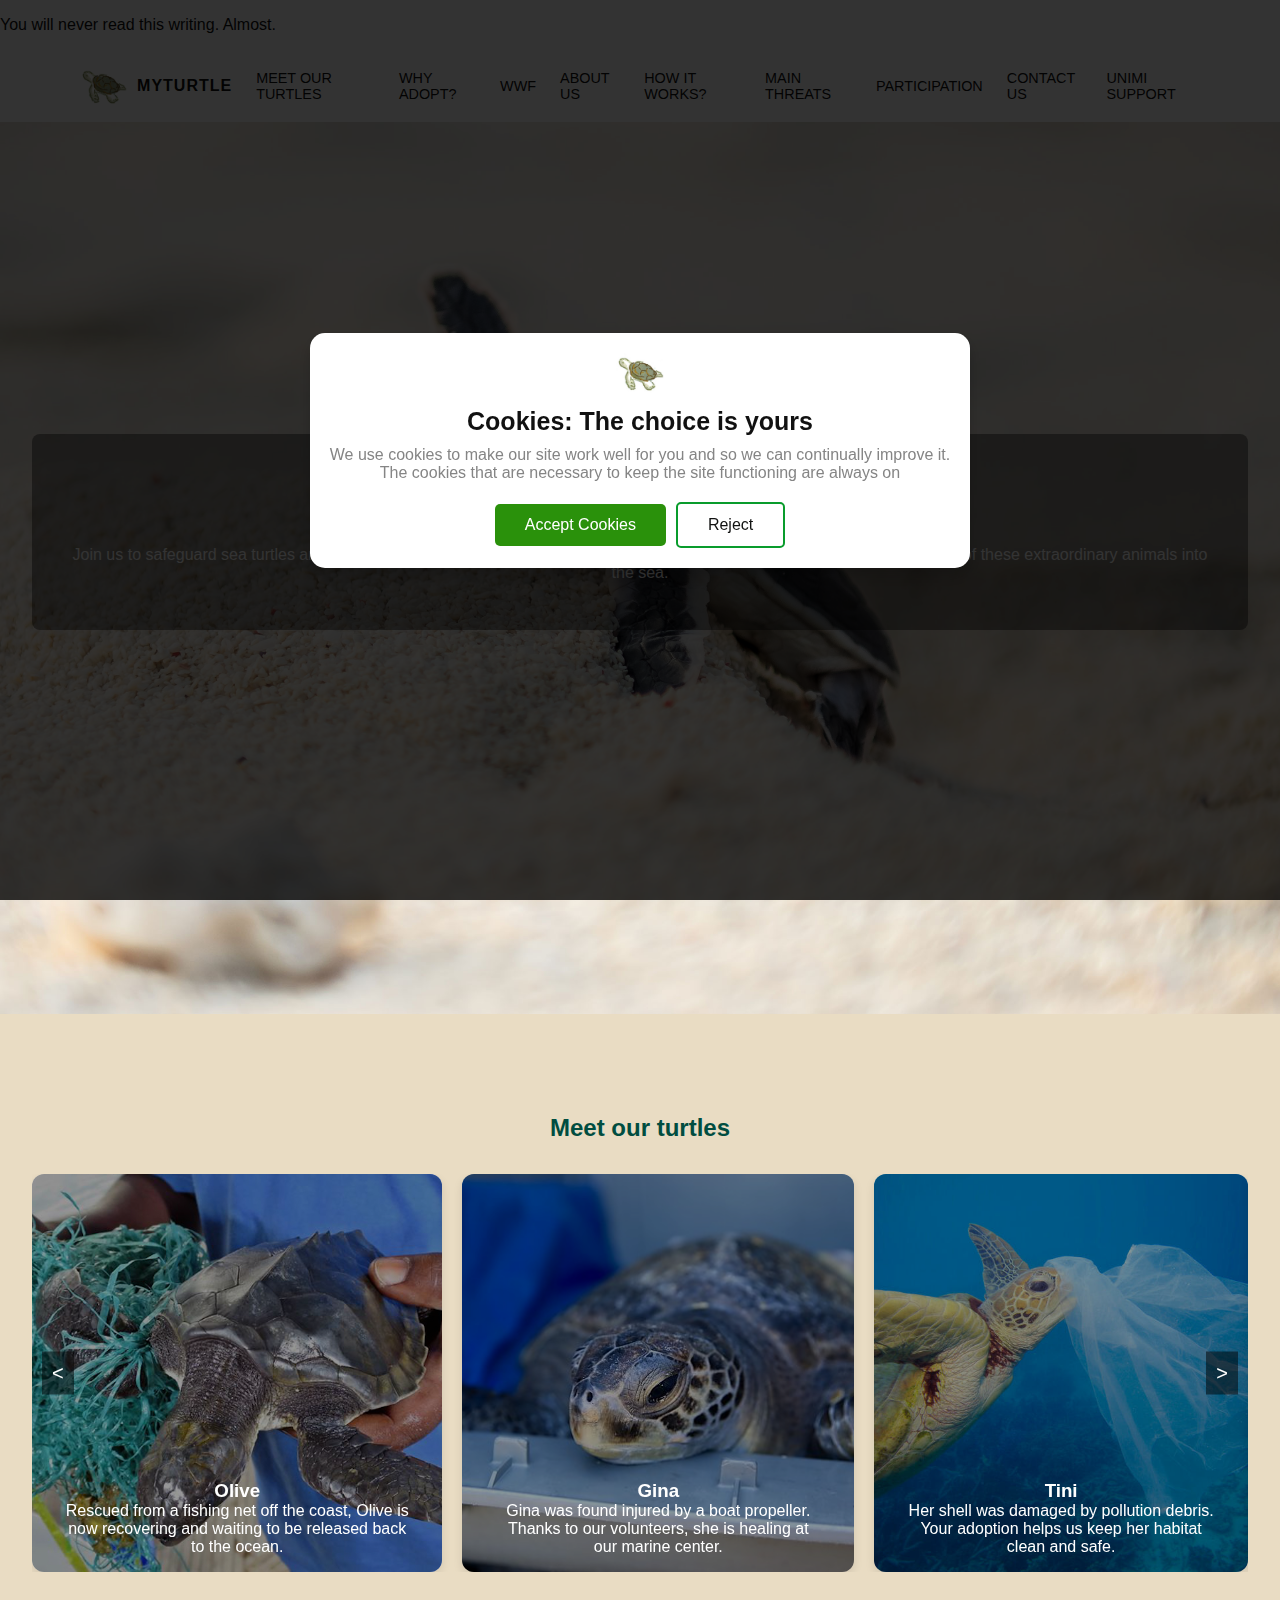
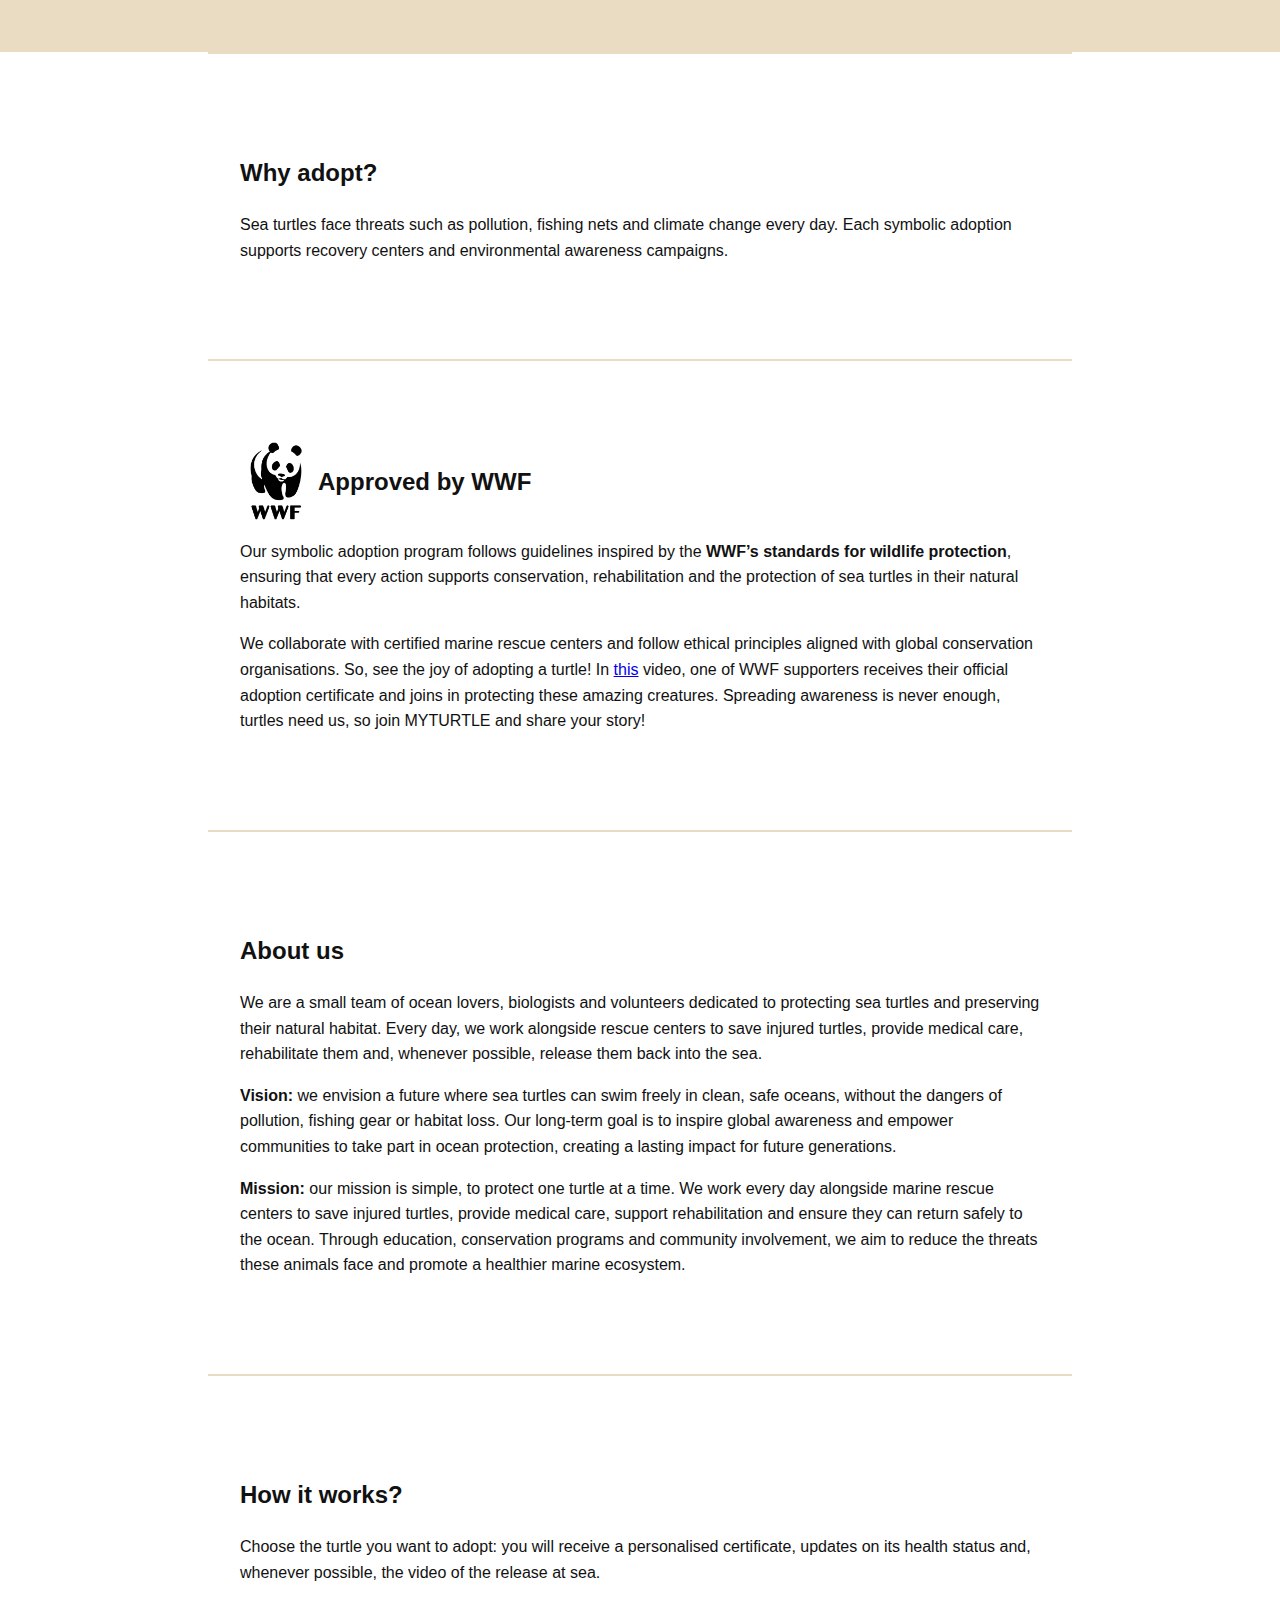
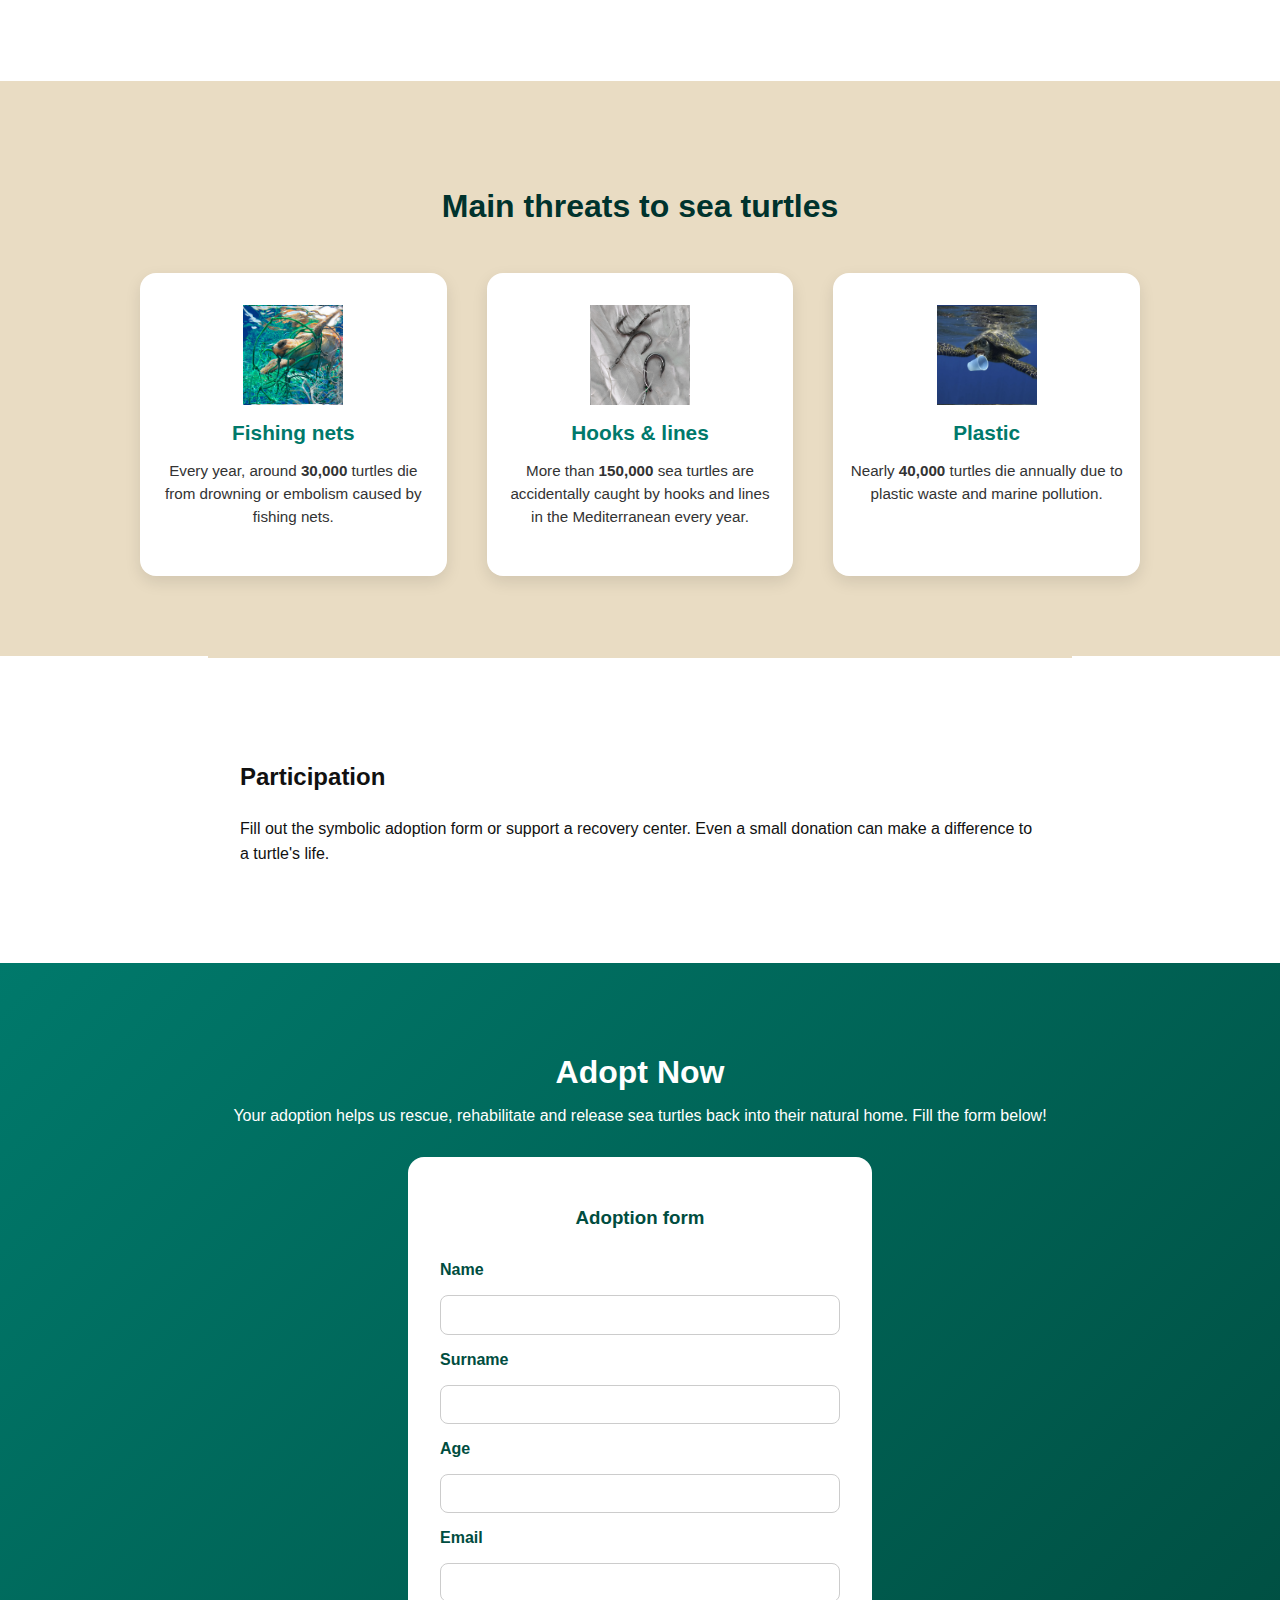
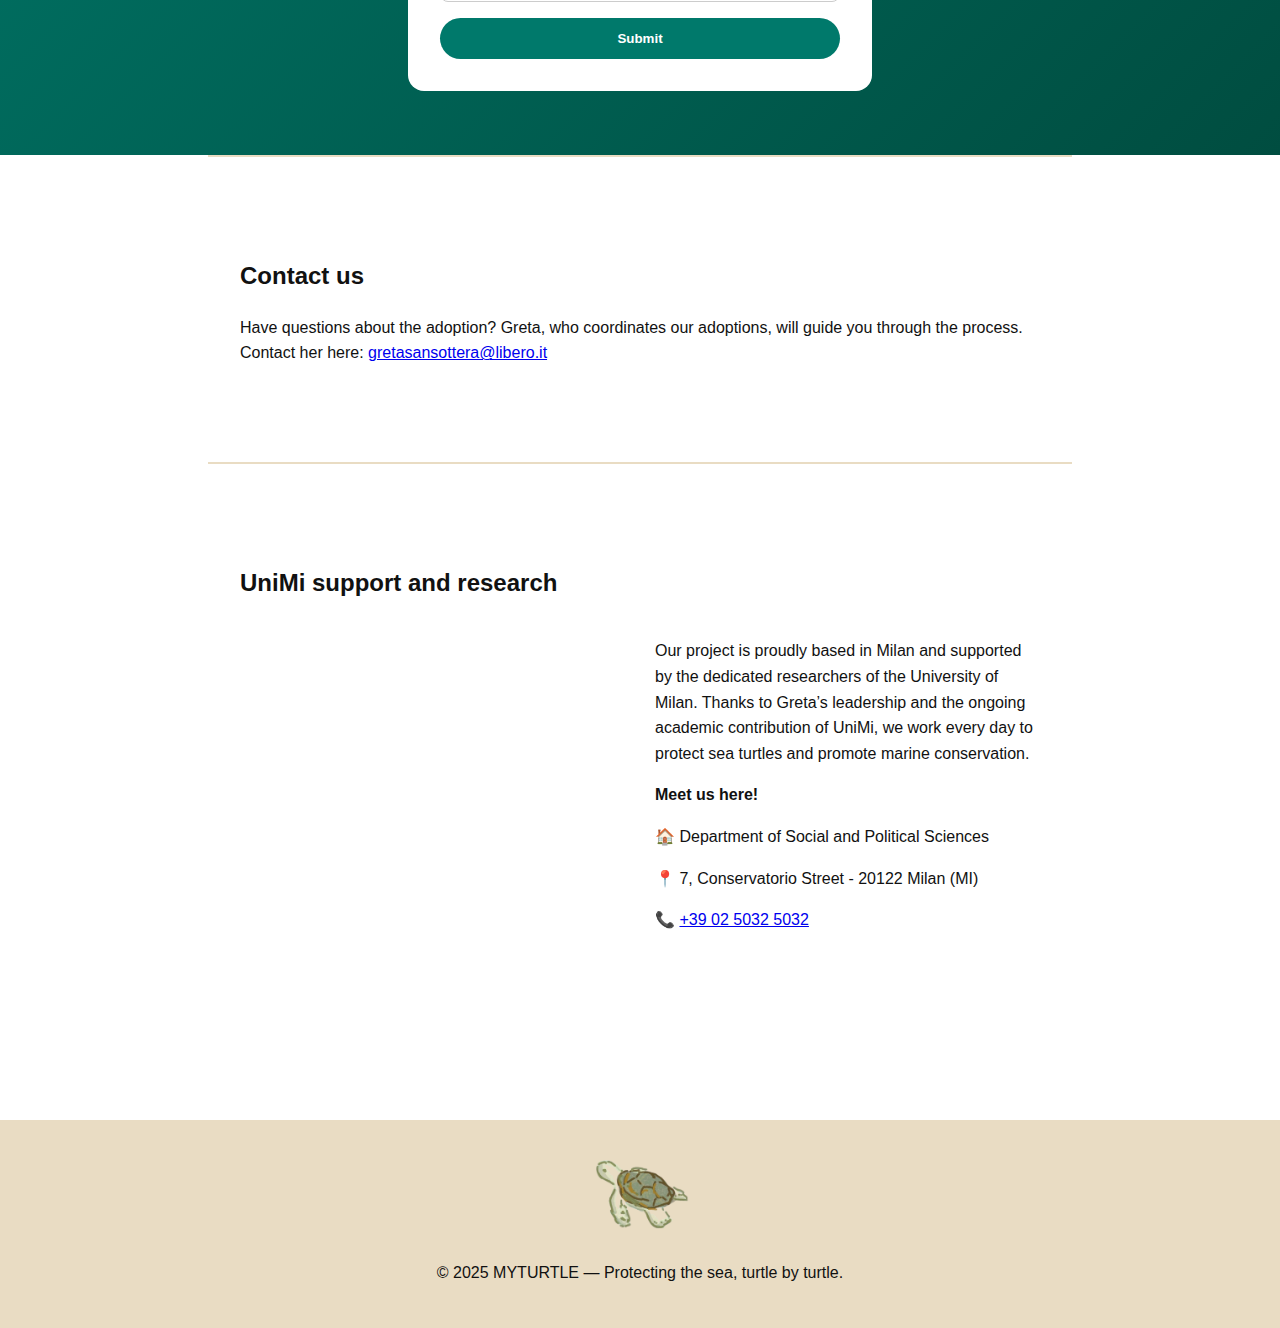
<file: index.html>
<!DOCTYPE html>
<html lang="en">
<head>
  <meta charset="UTF-8" />
  <meta name="viewport" content="width=device-width, initial-scale=1.0" />
  <title>The road to adoption</title>
  <link rel="stylesheet" href="style.css" />
</head>

<body>
  <div id="consentBox">   <!--  for the overlay -->
    <div class="cookieBox">
      <img src="images/logo.jpg" alt="Sea Turtle Logo" class="site-logo">
      <div id="consentContent">
            <header id="consentHeader">
                  Cookies: The choice is yours
              </header>
            <p>
              We use cookies to make our site work well
              for you and so we can continually improve it.
              <br>The cookies that are necessary to 
              keep the site functioning are always on
            </p>
            <div class="buttons">
                <button class="consentButton">
                      Accept Cookies
                  </button>
                <button class="rejectButton">
                      Reject
                  </button>
            </div>
        </div>
      </div>
    </div>

    <!-- JS will assign innerHTML content depending on 
     whether it's the first visit -->
    <div id="salutation" class = "salutation">
      <p>You will never read this writing. Almost.</p>
    </div>

  <header class="navbar">

  <!-- logo e site name --> 
  <div class="brand">
    <img src="images/logo.jpg" alt="Sea Turtle Logo" class="site-logo">
    <span class="site-name">MYTURTLE</span>
  </div>

  <!-- menu --> 
  <nav class="nav-links" id="nav-links">
    <a href="#turtles">MEET OUR TURTLES</a>
    <a href="#why">WHY ADOPT?</a>
    <a href="#wwf">WWF</a>
    <a href="#aboutus">ABOUT US</a>
    <a href="#how">HOW IT WORKS?</a>
    <a href="#threats">MAIN THREATS</a>
    <a href="#participation">PARTICIPATION</a>
    <a href="#contact">CONTACT US</a>
    <a href="#unimi">UNIMI SUPPORT</a>
    
  </nav>
</header>

  <section class="hero">
    
     <!-- text above image --> 
    <div class="hero-text">
      <h1>Protect the sea, turtle by turtle!</h1>
      <p>Join us to safeguard sea turtles and their natural habitat. With your adoption, you contribute to the care, research and release of these extraordinary animals into the sea.</p>
    </div>
  </section>

   <!-- TURTLES -->
<section id="turtles" class="turtles">
  <h2>Meet our turtles</h2>
  <div class="carousel-container">
    <button class="prev">&lt;</button>
    <div class="carousel-track">
      <!-- Slide 1 -->
      <div class="carousel-slide">
        <div class="turtle-card olive">
          <h3>Olive</h3>
          <p>Rescued from a fishing net off the coast, Olive is now recovering and waiting to be released back to the ocean.</p>
        </div>
        <div class="turtle-card gina">
          <h3>Gina</h3>
          <p>Gina was found injured by a boat propeller. Thanks to our volunteers, she is healing at our marine center.</p>
        </div>
        <div class="turtle-card tini">
          <h3>Tini</h3>
          <p>Her shell was damaged by pollution debris. Your adoption helps us keep her habitat clean and safe.</p>
        </div>
      </div>
      <!-- Slide 2 -->
      <div class="carousel-slide">
        <div class="turtle-card turt">
          <h3>Turt</h3>
          <p>Turt is recovering from a storm injury and needs help to return safely to the ocean.</p>
        </div>
        <div class="turtle-card toise">
          <h3>Toise</h3>
          <p>Toise was rescued from a beach with polluted sand, your support helps keep her habitat clean.</p>
        </div>
        <div class="turtle-card coral">
          <h3>Coral</h3>
          <p>Coral’s shell was cracked by a boat accident. Your adoption supports her recovery.</p>
        </div>
      </div>
    </div>
    <button class="next">&gt;</button>
  </div>
</section>
 
<!-- WHY SECTION -->
  <section id="why" class="content-section">
    <h2>Why adopt?</h2>
    <p>Sea turtles face threats such as pollution, fishing nets and climate change every day. Each symbolic adoption supports recovery centers and environmental awareness campaigns.</p>
  </section>

  <section id="wwf" class="content-section">
    <div class="wwf-badge">
  <img src="images/wwf-logo.png" alt="WWF Logo" class="wwf-logo">
  <h2>Approved by WWF</h2>
</div>

      <p>
        Our symbolic adoption program follows guidelines inspired by the 
        <strong>WWF’s standards for wildlife protection</strong>, ensuring that every action supports
        conservation, rehabilitation and the protection of sea turtles in their natural habitats.
      </p>

      <p>
        We collaborate with certified marine rescue centers and follow ethical principles aligned with global conservation organisations. 
        So, see the joy of adopting a turtle! In <a href="https://youtu.be/-XdLDOveEic?si=wACE8nBx2AcwWeoD" target="_blank">this</a> video, one of WWF supporters receives their official adoption certificate and joins in protecting these amazing creatures.
        Spreading awareness is never enough, turtles need us, so join MYTURTLE and share your story!
      </p>
    </div>
  </div>
</section>

<!-- ABOUT US SECTION -->
</section>
  <section id="aboutus" class="content-section">
  <h2>About us</h2>
  <p>We are a small team of ocean lovers, biologists and volunteers dedicated to protecting sea turtles and preserving their natural habitat.
   Every day, we work alongside rescue centers to save injured turtles, provide medical care, rehabilitate them and, whenever possible, release them back into the sea. </p>
  <p><b>Vision:</b> we envision a future where sea turtles can swim freely in clean, safe oceans, without the dangers of pollution, fishing gear or habitat loss.
   Our long-term goal is to inspire global awareness and empower communities to take part in ocean protection, creating a lasting impact for future generations.</p>
  <p><b>Mission:</b> our mission is simple, to protect one turtle at a time.
   We work every day alongside marine rescue centers to save injured turtles, provide medical care, support rehabilitation and ensure they can return safely to the ocean.
   Through education, conservation programs and community involvement, we aim to reduce the threats these animals face and promote a healthier marine ecosystem.</p>
</section>

<!-- HOW SECTION -->
  <section id="how" class="content-section">
    <h2>How it works?</h2>
    <p>Choose the turtle you want to adopt: you will receive a personalised certificate, updates on its health status and, whenever possible, the video of the release at sea.</p>
  </section>

  <!-- THREATS SECTION -->
  <section id="threats" class="threats">
  <h2>Main threats to sea turtles</h2>
  <div class="threat-grid">
    <div class="threat-card">
      <div class="threat-icon net"></div>
      <h3>Fishing nets</h3>
      <p>Every year, around <strong>30,000</strong> turtles die from drowning or embolism caused by fishing nets.</p>
    </div>
    <div class="threat-card">
      <div class="threat-icon hooks"></div>
      <h3>Hooks & lines</h3>
      <p>More than <strong>150,000</strong> sea turtles are accidentally caught by hooks and lines in the Mediterranean every year.</p>
    </div>
    <div class="threat-card">
      <div class="threat-icon plastic"></div>
      <h3>Plastic</h3>
      <p>Nearly <strong>40,000</strong> turtles die annually due to plastic waste and marine pollution.</p>
    </div>
  </div>
</section>

 <!-- PARTICIPATION SECTION -->
  <section id="participation" class="content-section">
    <h2>Participation</h2>
    <p>Fill out the symbolic adoption form or support a recovery center. Even a small donation can make a difference to a turtle's life. </p>
  </section>

 <!-- adopt now button -->
<section class="adopt-now">
  <h2>Adopt Now</h2>
  <p>Your adoption helps us rescue, rehabilitate and release sea turtles back into their natural home. Fill the form below!</p>

  <!-- FORM ALWAYS VISIBLE -->
  <form id="adopt-form">
    <h3>Adoption form</h3>

    <label for="name">Name</label>
    <input type="text" id="name" name="name" required>

    <label for="surname">Surname</label>
    <input type="text" id="surname" name="surname" required>

    <label for="age">Age</label>
    <input type="number" id="age" name="age" min="0" required>

    <label for="email">Email</label>
    <input type="email" id="email" name="email" required>

    <button type="submit" class="submit-btn">Submit</button>
  </form>
</section>

<!-- CONTACT SECTION -->
<section id="contact" class="content-section">
    <h2>Contact us</h2>
    <p> Have questions about the adoption? Greta, who coordinates our adoptions, will guide you through the process. Contact her here: <a href="gretasansottera@libero.it"> gretasansottera@libero.it </a> </p>
  </section>

<!-- UNIMI SECTION -->
<section id="unimi" class="content-section">
  <h2>UniMi support and research</h2>

  <div class="unimi-flex">

    <!-- LEFT: MAP -->
    <div class="map-container">
      <iframe src="https://www.google.com/maps/embed?pb=!1m18!1m12!1m3!1d2798.216816453825!2d9.200360476588802!3d45.465436133355766!2m3!1f0!2f0!3f0!3m2!1i1024!2i768!4f13.1!3m3!1m2!1s0x4786c6a345872de7%3A0xd945a5f1c21cbc74!2sFacoltà%20di%20Scienze%20Politiche%2C%20Economiche%20e%20Sociali%20-%20Università%20degli%20Studi%20di%20Milano!5e0!3m2!1sit!2sit!4v1761731428306!5m2!1sit!2sit"
        width="100%" height="350" style="border:0;" loading="lazy"></iframe>
    </div>

    <!-- RIGHT: TEXT -->
    <div class="unimi-text">
      <p>Our project is proudly based in Milan and supported by the dedicated researchers of the University of Milan.
        Thanks to Greta’s leadership and the ongoing academic contribution of UniMi, we work every day to protect sea turtles and promote marine conservation.</p>

      <p><strong>Meet us here!</strong></p>

      <p>🏠 Department of Social and Political Sciences</p>
      <p>📍 7, Conservatorio Street - 20122 Milan (MI)</p>
      <p>📞 <a href="tel:+390250325032">+39 02 5032 5032</a></p>
    </div>

  </div>
</section>

<!-- Footer at the very end -->
<footer class="footer">
  <img src="images/no background logo.png" class="footer-logo" alt="MYTURTLE Logo">
  <p>© 2025 MYTURTLE — Protecting the sea, turtle by turtle.</p>
</footer>

<script src="./script.js"></script>

</body>
</html>
</file>
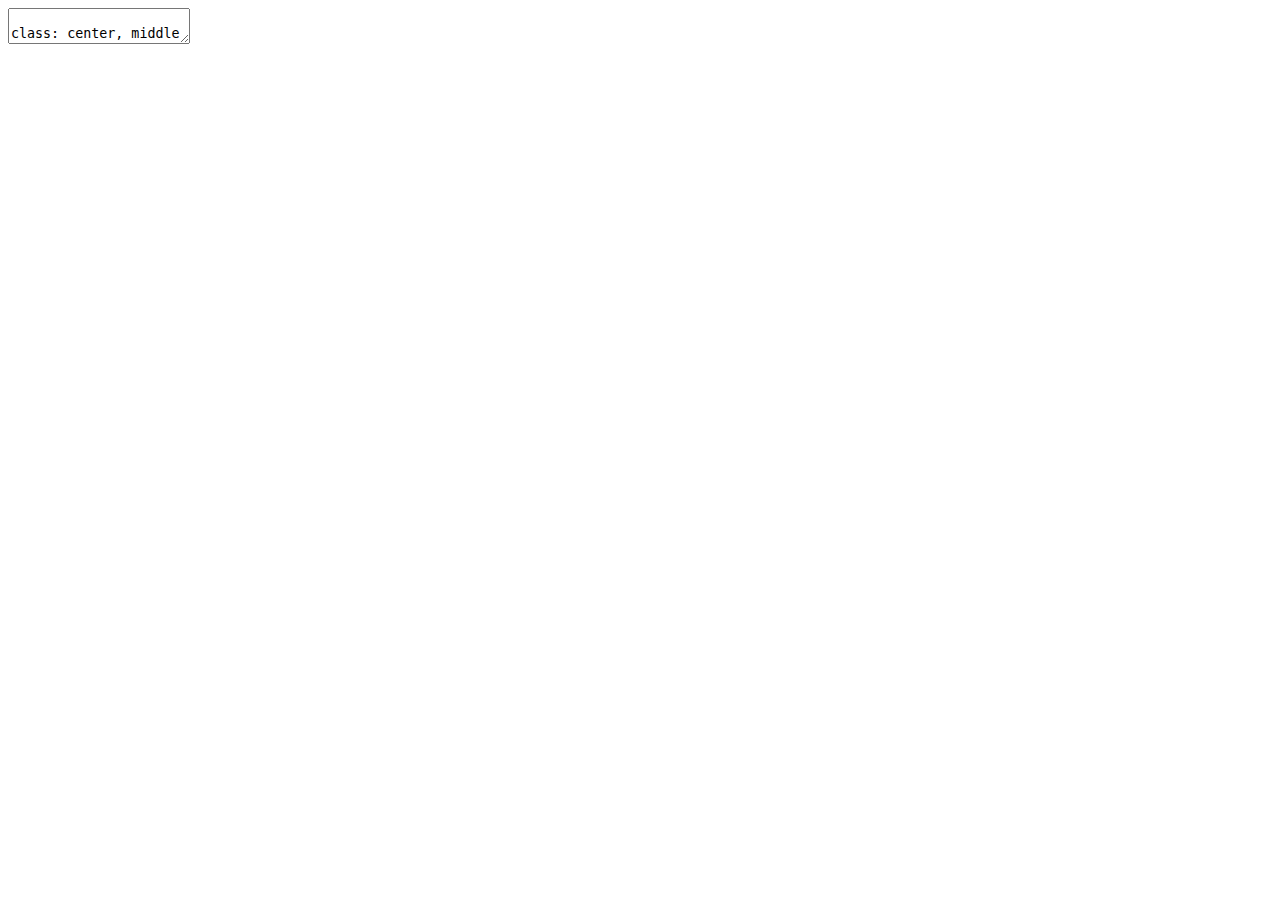
<file: Presentation/index.html>
<!DOCTYPE html>
<html>
  <head>
    <meta charset="utf-8" />
    <title>MYTURTLE – Presentation</title>
    <style>
      body { font-family: Helvetica, sans-serif; }

      /* green background */
      .remark-slide-content {
        background-color: #004d40!important;
        color: #e9dcc3; /* text */
        padding: 40px;
      }

      h1, h2, h3 { color: #229a0f; }

  
    </style>
  </head>

  <body>
    <textarea id="source">

class: center, middle

# **MYTURTLE**
### *Protect the sea, turtle by turtle*  
Web Communication  
**Università degli Studi di Milano**

Greta Sansottera – 65961A

---

# **1. Why sea turtles?**
- Turtles are endangered worldwide  
- Threats: nets, hooks, plastic pollution, climate change  
- Symbolic adoption helps:  
  - rescue  
  - rehabilitation  
  - release into the sea  

---

# **2. Project goals**
### My website aims to:
- Promote awareness about sea turtles  
- Show how symbolic adoption works  
- Provide educational content  
- Engage visitors through interactive elements  

---

# **3. Structure of the website**
The site is divided into sections:
- Hero section  
- Meet our turtles   
- Why adopt?  
- WWF standards  
- How it works?
- Threats of sea turtles
- Adoption form  
- UniMi support  

---

# **4. Visual design choices**
- Clean, modern design  
- Natural colours  
- Emotional images   
- Focus on clarity and readability  

---

# **5. HTML & CSS**
- Hand-coded structure   
- Custom styles:  
  - navbar  
  - cards  
  - buttons  
  - sections  
  - footer  
---

# **6. JavaScript features**
- Cookie banner  
- Username cookie + custom greeting  
- Carousel for turtles  
- Adoption form  
- Smooth interaction  

---

# **7. Cookie logic**
- Saves user preferences  
- Personalised greeting on return  
- Consent banner hidden after acceptance  
- Simple cookie-based user experience  

---

# **8. Carousel**
- Custom JavaScript  
- No external libraries  
- slides that translate 
- Navigation buttons  

---

# **9. Educational content**
- Why adoption matters  
- Main threats to turtles  
- Importance of WWF standards  
- Environmental awareness  

---

# **10. Adoption form**
- Required fields  
- Confirmation after send  
- Encourages user participation 
- Thank you for adopting pop-up 

---

# **11. UniMi involvement**
- Map embed  
- Contacts  
- Educational purpose  
- Academic framing of the project  

---

# **12. Conclusions**
- Project = awareness + web development  
- Technologies used: HTML + CSS + JS  
- Fully compliant with course requirements  
- Interactive and educational  

---

class: center, middle

# **Thank you!**

    </textarea>

    <script src="https://remarkjs.com/downloads/remark-latest.min.js"></script>
    <script>
      var slideshow = remark.create();
    </script>
  </body>
</html>
</file>
<file: style.css>
/* Set the main font for the page title */
title {
  font-family: 'Helvetica Neue';
}

/* General body settings */
body {
  margin: 0; /* remove default page margin */
  font-family: 'Helvetica Neue', Helvetica, Arial, sans-serif; /* clean sans-serif font */
  color: #111; /* dark gray text */
}

/* ===== NAVBAR ===== */
.navbar {
  display: flex; /* place items (logo + links) horizontally */
  justify-content: space-between; /* space between logo and menu */
  align-items: center; /* vertically center them */
  padding: 1rem 5rem 1rem 5rem; /* inner spacing top/right/bottom/left */
  position: fixed; /* keep navbar visible when scrolling */
  width: 100%; /* full width */
  background-color: white; /* white background */
}

/* Logo and name section inside navbar */
.brand {
  display: flex; /* place logo and text side by side */
  align-items: center; /* vertically centered */
  gap: 0.6rem; /* small space between logo and text */
}

/* Logo styling */
.site-logo {
  height: 40px; /* logo size */
  width: auto; /* maintain aspect ratio */
}

/* Website name text */
.site-name {
  font-weight: 700; /* bold */
  font-size: 1rem; /* moderate text size */
  letter-spacing: 1px; /* space between letters */
  color: #111; /* dark text */
}

/* Navigation links on the right */
.nav-links {
  display: flex; /* horizontal layout */
  align-items: center; /* vertical center */
  margin-right: 10rem; /* space inside navbar */
}

/* Style each nav link */
.nav-links a {
  text-decoration: none; /* remove underline */
  color: #111; /* dark text */
  margin-left: 1.5rem; /* space between links */
  font-size: 0.9rem; /* smaller font size */
}

/* ===== HERO SECTION ===== */
.hero {
  height: 100vh; /* full screen height */
  background: url('images/ogs-baby-turtle.jpg') center/cover no-repeat; /* hero background image */
  display: flex; /* center text */
  align-items: center; /* vertical center */
  justify-content: center; /* horizontal center */
  text-align: center; /* center align text */
  padding: 2rem; /* space inside section */
  color: white; /* white text */
}

/* Hero text box styling */
.hero-text {
  background: rgba(0, 0, 0, 0.4); /* semi-transparent dark overlay behind text */
  padding: 2rem; /* inner spacing */
  border-radius: 8px; /* rounded corners */
}

/*Line between every section*/
.content-section {
  border-top: 2px solid #e9dcc3;
  padding-top: 40px;   /* adds breathing room after the line */
  margin-top: 40px;    /* space before the line */
}


/* ===== TURTLES SECTION ===== */
.turtles {
  background-color: #e9dcc3; /* light beige background */
  padding: 5rem 2rem; /* section padding */
  text-align: center; /* center titles and text */
}

/* Turtle section title */
.turtles h2 {
  color: #004d40; /* dark color */
  margin-bottom: 2rem; /* space below title */
}

.wwf-badge {
  display: flex; /* I put logo and text on the same line */
  align-items: center; /* I align them vertically */
  gap: 0.5rem; /* space between logo and text */
}

.wwf-logo {
  width: 70px; /* small logo */
  height: auto; /* proportions kept */
}


/* ===== THREATS SECTION ===== */
.threats {
  background-color: #e9dcc3; /* same beige background */
  padding: 5rem 2rem; /* section spacing */
  text-align: center; /* center content */
  color: #004d40; /*  text color */
}

.threats h2 {
  font-size: 2rem; /* larger heading */
  margin-bottom: 3rem; /* space below */
  color: #00332d; /* darker teal for contrast */
}

/* Grid layout for threat cards */
.threat-grid {
  display: grid; /* grid container */
  grid-template-columns: repeat(auto-fit, minmax(250px, 1fr)); /* responsive columns */
  gap: 2.5rem; /* space between cards */
  max-width: 1000px; /* limit section width */
  margin: auto; /* center grid */
}

/* Each threat card */
.threat-card {
  background-color: white; /* white card */
  border-radius: 16px; /* rounded corners */
  box-shadow: 0 6px 16px rgba(0,0,0,0.1); /* subtle shadow */
  padding: 2rem 1rem; /* inner spacing */
}

/* Card titles */
.threat-card h3 {
  margin-top: 1rem; /* space above */
  margin-bottom: 0.5rem; /* space below */
  font-size: 1.3rem; /* medium size */
  color: #00796b; /* teal heading */
}

/* Card text */
.threat-card p {
  color: #333; /* dark gray text */
  font-size: 0.95rem; /* small readable text */
  line-height: 1.5; /* line spacing */
}

/* Icons inside threat cards */
.threat-icon {
  width: 100px;
  height: 100px;
  margin: 0 auto 1rem; /* center icon */
  background-size: contain; /* keep proportions */
  background-position: center;
}

/* Specific threat images */
.net { background-image: url('images/net.jpg'); }
.hooks { background-image: url('images/hooks.jpg'); }
.plastic { background-image: url('images/plastic.jpg'); }

/* ===== TURTLE GRID SECTION ===== */
.turtle-grid {
  display: grid; /* use grid layout */
  grid-template-columns: repeat(auto-fit, minmax(250px, 1fr)); /* chatgpt suggested and helped me, it means every columns has to be 250px large, but it can expand until 1fr */
  gap: 2rem; /* space between cards */
  max-width: 1000px; /* limit width */
  margin: auto; /* center grid */
}

/* Turtle info cards */
.turtle-card {
  border-radius: 12px; /* rounded edges */
  box-shadow: 0 4px 10px rgba(0, 0, 0, 0.1); /* soft shadow */
  padding: 2rem 1rem 1rem 1rem; /* space inside */
  color: white; /* white text */
  position: relative; /* for overlay effect */
  background-size: cover; /* image covers card */
  background-position: center; /* center image */
  min-height: 350px; /* ensure tall enough */
  display: flex; /* for vertical alignment */
  flex-direction: column; /* stack text */
  justify-content: flex-end; /* align text at bottom */
}

/* Dark overlay on each turtle image */
.turtle-card::before {
  content: "";
  position: absolute;
  top: 0;
  left: 0;
  width: 100%;
  height: 100%;
  background: rgba(0, 0, 0, 0.4); /* dark transparent layer */
  border-radius: 12px; /* same rounded corners */
  z-index: 0; /* behind text */
}

/* Text sits above overlay */
.turtle-card h3,
.turtle-card p {
  position: relative;
  z-index: 1;
  margin: 0 1rem;
}

/* Turtle image backgrounds */
.olive { background-image: url('images/olive.jpg'); }
.gina { background-image: url('images/gina.jpg'); }
.tini { background-image: url('images/tini.jpg'); }
.turt { background-image: url('images/turt.jpg');}
.toise { background-image: url('images/toise.jpg');}
.coral { background-image: url('images/coral.jpg')}

/* TURTLE CAROUSEL*/
.carousel-container {
  position: relative;
  overflow: hidden;
  width: 100%;
}

.carousel-track {
  display: flex;
  transition: transform 0.5s ease-in-out;
}

.carousel-slide {
  display: flex;
  gap: 20px;
  min-width: 100%;
  box-sizing: border-box;
}

.prev, .next {
  position: absolute;
  top: 50%;
  transform: translateY(-50%);
  background-color: rgba(0,0,0,0.5);
  color: white;
  border: none;
  padding: 10px;
  cursor: pointer;
  z-index: 2;
  font-size: 20px;
}

.prev { left: 10px; }
.next { right: 10px; }

/* ===== ADOPT NOW SECTION ===== */
.adopt-now {
  background: linear-gradient(135deg, #00796b, #004d40); /* teal gradient background */
  color: white; /* white text */
  text-align: center; /* center content */
  padding: 4rem 2rem; /* spacing */
}

/* Adopt Now title */
.adopt-now h2 {
  font-size: 2rem; /* large heading */
  margin-bottom: 1rem; /* space below */
}

/* Call-to-action button */
.adopt-now .btn {
  background: white; /* white button */
  color: #00796b; /* teal text */
  padding: 0.8rem 2rem; /* padding inside */
  border-radius: 50px; /* pill shape */
  text-decoration: none; /* remove underline */
  font-weight: bold; /* bold text */
}

/* ===== CONTENT SECTION ===== */
.content-section {
  padding: 5rem 2rem; /* spacing */
  max-width: 800px; /* limit width */
  margin: auto; /* center */
  line-height: 1.6; /* comfortable reading */
}

/* ===== ADOPTION FORM ===== */
#adopt-form {
  margin-top: 2rem; /* space above form */
  max-width: 400px; /*  width of the form */
  margin-left: auto;
  margin-right: auto; /* center form */
  background: white; /* white box */
  color: #004d40; /* teal text */
  padding: 2rem; /* spacing inside */
  border-radius: 16px; /* rounded corners */
  display: flex;
  flex-direction: column; /* stack items vertically */
  gap: 1rem; /* space between inputs */
}

/* Form heading */
#adopt-form h3 {
  text-align: center;
  margin-bottom: 1rem;
}

/* Form labels */
#adopt-form label {
  font-weight: bold;
  text-align: left;
}

/* Input fields */
#adopt-form input {
  padding: 0.6rem;
  border-radius: 8px;
  border: 1px solid #ccc;
  font-size: 1rem;
}

/* Submit button */
.submit-btn {
  background: #00796b; /* background */
  color: white; /* white text */
  border: none;
  padding: 0.8rem;
  border-radius: 50px; /* rounded button */
  font-weight: bold;
  transition: background 0.3s ease; /* smooth hover effect */
}

/* Hover effect for submit button */
.submit-btn:hover {
  background: #004d40; /* darker teal */
}


/* Footer link styling */
footer a {
  color: #0077b6; /* blue links */
  text-decoration: none;
}

/*MAP*/
.unimi-flex {
  display: flex;
  align-items: flex-start;
  gap: 30px; /* space between map and text */
  margin-top: 20px;
}

.map-container {
  flex: 1; /* map takes half space */
  min-width: 300px;
}

.unimi-text {
  flex: 1; /* text takes the other half */
  font-size: 1rem;
  line-height: 1.6;
}

.unimi-text p {
  margin-bottom: 10px;
}

/*Footer at the very end*/
.footer {
  background-color: #e9dcc3;
  text-align: center;
  padding: 30px 0;
  margin-top: 60px;
}

.footer-logo {
  width: 100px;
  margin-bottom: 10px;
}

/*COOKIES*/
#consentBox {
    position: fixed;
    top: 0;
    left: 0;
    width: 100vw;
    height: 100vh;
    background: rgba(0, 0, 0, 0.8);
    display: flex;
    align-items: center;
    justify-content: center;
    z-index: 9999; /* molto alto, sopra le card */
}


#consentBox.hide {
    opacity: 0;
    pointer-events: none;
    transition: all 0.3s ease;
}

.cookieBox {
background: #fff;
    padding: 20px;
    border-radius: 15px;
    box-shadow: 0 8px 16px rgba(0, 0, 0, 0.2);
    text-align: center;
}

#consentBox.hide {
    opacity: 0;
    pointer-events: none;
    transform: scale(0.8);
    transition: all 0.3s ease;
}

::selection {
    color: #fff;
    background: #229a0f;
}

#consentContent p {
    color: #858585;
    margin: 10px 0 20px 0;
}


#consentContent .buttons {
    display: flex;
    align-items: center;
    justify-content: center;
    margin-top: 20px;
}

.consentButton,
.rejectButton {
    padding: 12px 30px;
    border: none;
    outline: none;
    color: #fff;
    font-size: 16px;
    font-weight: 500;
    border-radius: 5px;
    cursor: pointer;
    transition: all 0.3s ease;
}

.consentButton {
    background: #2a910b;
    margin-right: 10px;
}

.rejectButton {
    color: #111211;
    background: transparent;
    border: 2px solid #099c2c;
    text-decoration: none;
}

#consentBox img {
    max-width: 90px;
}

#consentHeader {
    font-size: 25px;
    font-weight: 600;
    margin-top: 10px;
}
</file>
